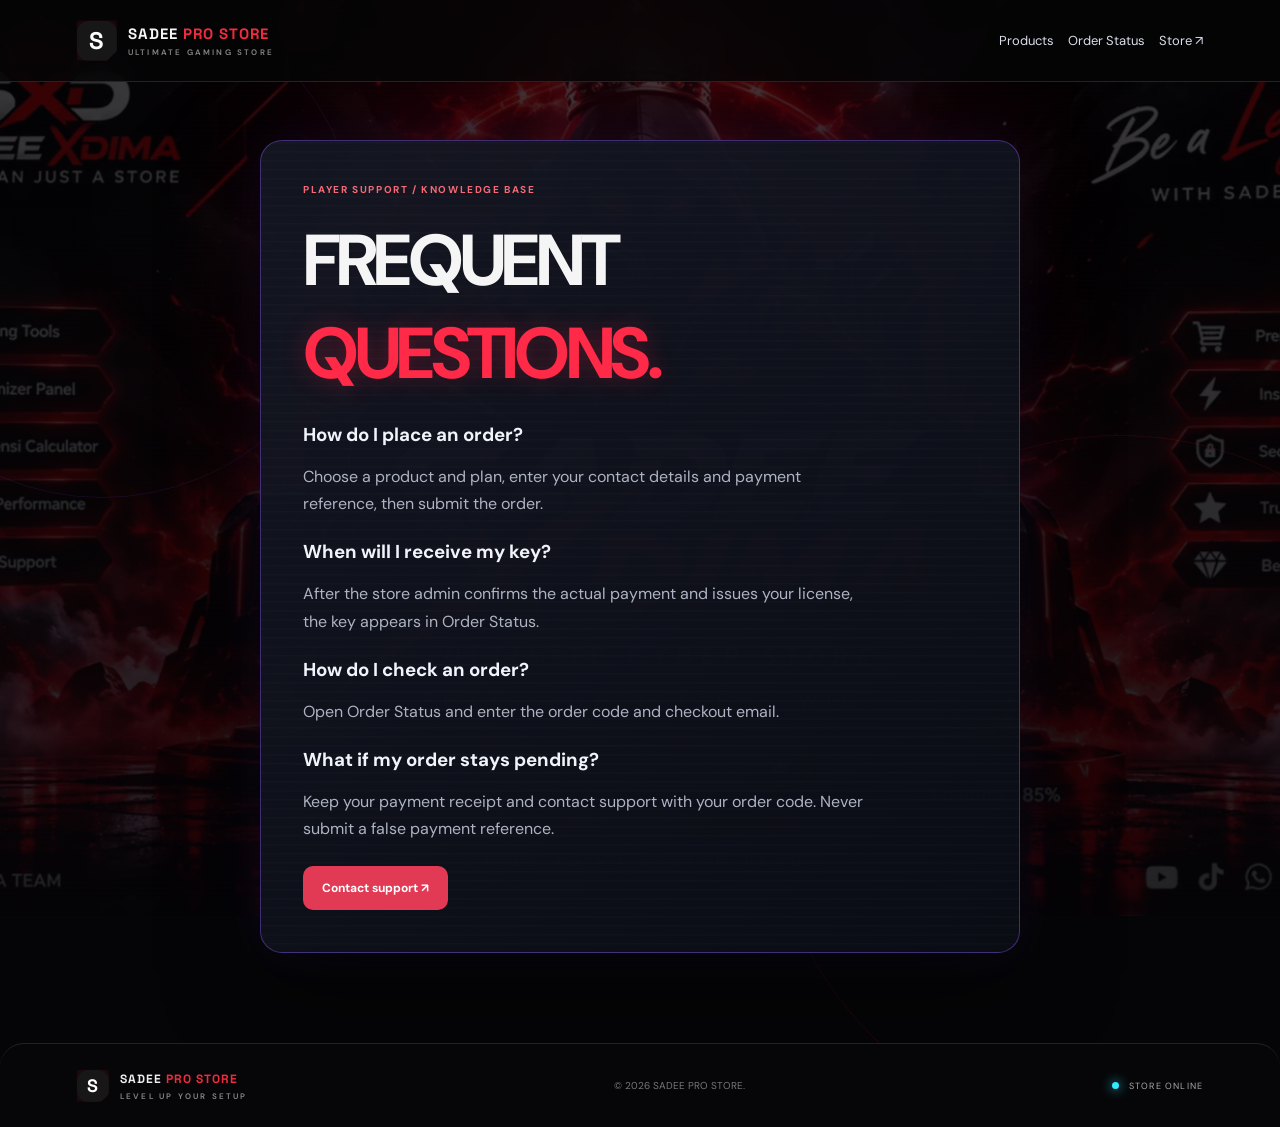
<file: faq.html>
<!doctype html><html lang="en"><head><meta charset="utf-8"><meta name="viewport" content="width=device-width,initial-scale=1"><meta name="theme-color" content="#08090d"><title>FAQ | SADEE PRO STORE</title><meta name="description" content="Quick answers about ordering, payment checks, license delivery and support."><link rel="stylesheet" href="styles.css"></head><body class="status-page"><header class="topbar"><a class="brand" href="./"><span class="brand-mark">S</span><span>SADEE <b>PRO STORE</b><small>ULTIMATE GAMING STORE</small></span></a><nav><a href="./#products">Products</a><a href="order-status.html">Order Status</a><a href="./">Store ↗</a></nav></header><main class="status-main"><div class="status-ambient" aria-hidden="true"><i></i><i></i><i></i></div><section class="status-console"><p class="eyebrow">PLAYER SUPPORT / KNOWLEDGE BASE</p><h1>FREQUENT <span>QUESTIONS.</span></h1><h3>How do I place an order?</h3><p class="status-intro">Choose a product and plan, enter your contact details and payment reference, then submit the order.</p><h3>When will I receive my key?</h3><p class="status-intro">After the store admin confirms the actual payment and issues your license, the key appears in Order Status.</p><h3>How do I check an order?</h3><p class="status-intro">Open Order Status and enter the order code and checkout email.</p><h3>What if my order stays pending?</h3><p class="status-intro">Keep your payment receipt and contact support with your order code. Never submit a false payment reference.</p><a class="btn btn-red" href="support.html">Contact support ↗</a></section></main><footer><a class="brand footer-brand" href="./"><span class="brand-mark">S</span><span>SADEE <b>PRO STORE</b><small>LEVEL UP YOUR SETUP</small></span></a><p>© <span id="year"></span> SADEE PRO STORE.</p><span class="footer-status"><i></i> STORE ONLINE</span></footer><script>document.getElementById('year').textContent=new Date().getFullYear()</script><script defer src="./sadee-video-player.js"></script>
</body></html>
</file>
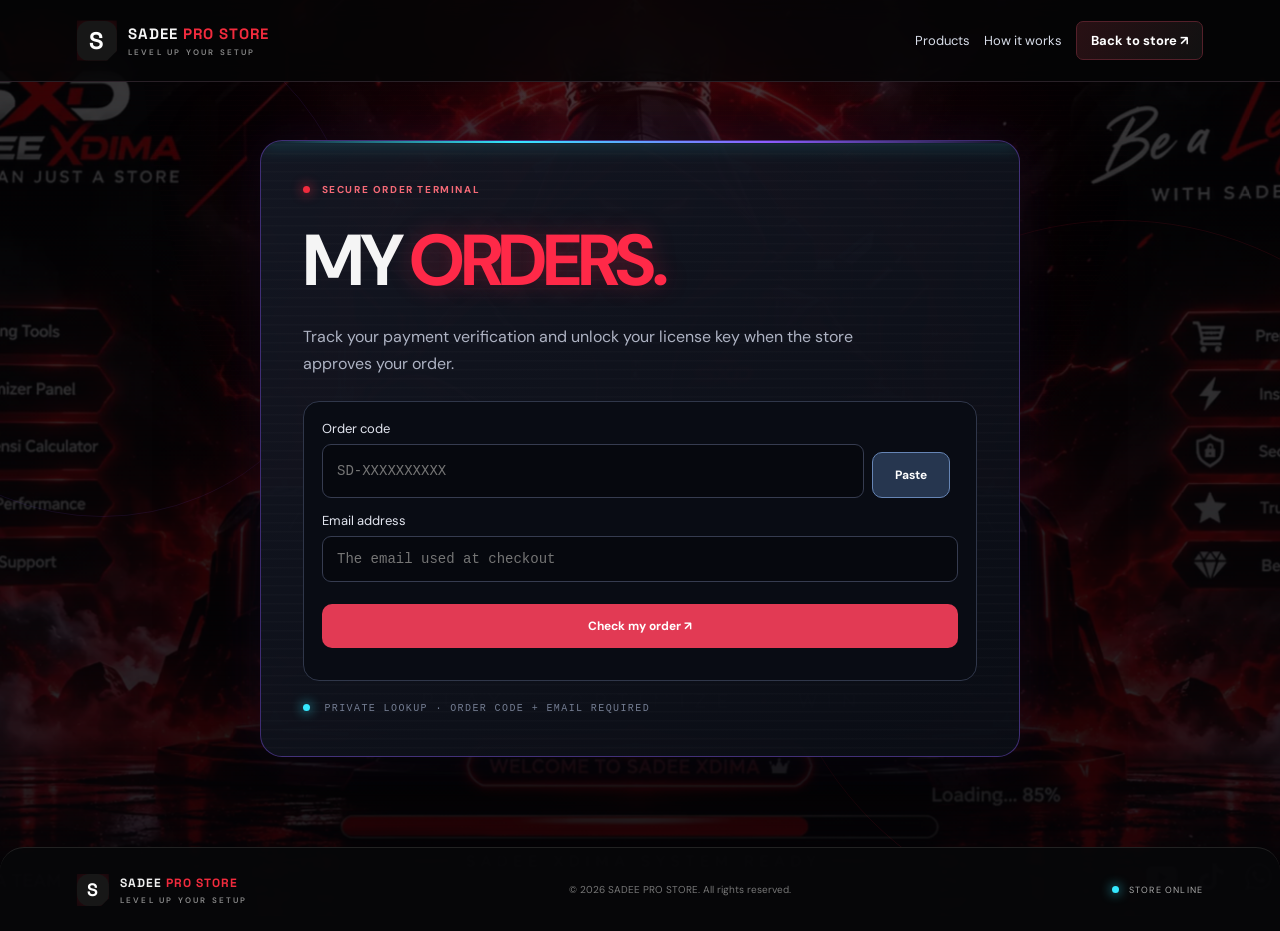
<file: order-status.html>
<!doctype html>
<html lang="en"><head><meta charset="utf-8"><meta name="viewport" content="width=device-width,initial-scale=1"><meta name="theme-color" content="#08090d"><title>My Orders | SADEE PRO STORE</title><link rel="stylesheet" href="styles.css"><script defer src="config.js"></script></head>
<body class="status-page"><header class="topbar"><a class="brand" href="./"><span class="brand-mark">S</span><span>SADEE <b>PRO STORE</b><small>LEVEL UP YOUR SETUP</small></span></a><nav><a href="./#products">Products</a><a href="./#how">How it works</a><a class="nav-shop" href="./">Back to store ↗</a></nav></header>
<main class="status-main"><div class="status-ambient" aria-hidden="true"><i></i><i></i><i></i></div><section class="status-console"><p class="eyebrow"><span class="live-dot"></span> SECURE ORDER TERMINAL</p><div class="status-scanline"></div><h1>MY <span>ORDERS.</span></h1><p class="status-intro">Track your payment verification and unlock your license key when the store approves your order.</p><form id="lookup-form" class="order-lookup-form status-lookup-form"><label>Order code<div class="paste-field"><input name="order_code" id="order-code-input" required maxlength="30" placeholder="SD-XXXXXXXXXX" autocomplete="off"><button type="button" class="btn btn-outline paste-btn" id="paste-order-code">Paste</button></div></label><label>Email address<input name="email" type="email" required maxlength="254" placeholder="The email used at checkout" autocomplete="email"></label><button class="btn btn-red full" type="submit" id="lookup-submit">Check my order ↗</button><p class="form-message" id="lookup-message" role="status"></p></form><div id="lookup-result" class="lookup-result" aria-live="polite"></div><div class="status-footnote"><span class="terminal-dot"></span> PRIVATE LOOKUP · ORDER CODE + EMAIL REQUIRED</div></section></main>
<footer><a class="brand footer-brand" href="./"><span class="brand-mark">S</span><span>SADEE <b>PRO STORE</b><small>LEVEL UP YOUR SETUP</small></span></a><p>© <span id="year"></span> SADEE PRO STORE. All rights reserved.</p><span class="footer-status"><i></i> STORE ONLINE</span></footer><script defer src="order-status.js"></script><script defer src="./sadee-video-player.js"></script>
</body></html>
</file>
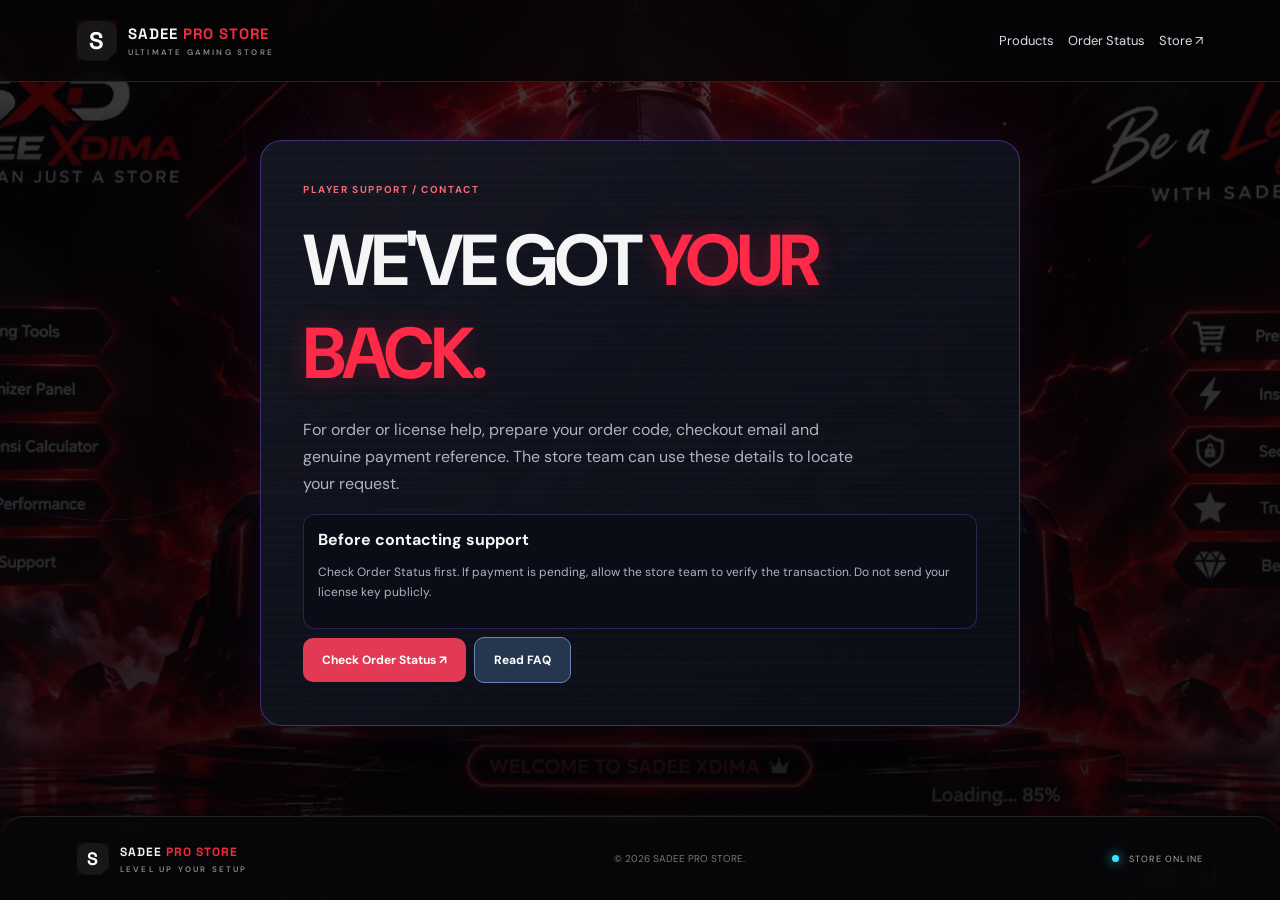
<file: support.html>
<!doctype html><html lang="en"><head><meta charset="utf-8"><meta name="viewport" content="width=device-width,initial-scale=1"><meta name="theme-color" content="#08090d"><title>Support | SADEE PRO STORE</title><meta name="description" content="Need help with an order? Keep your order code and payment receipt ready."><link rel="stylesheet" href="styles.css"></head><body class="status-page"><header class="topbar"><a class="brand" href="./"><span class="brand-mark">S</span><span>SADEE <b>PRO STORE</b><small>ULTIMATE GAMING STORE</small></span></a><nav><a href="./#products">Products</a><a href="order-status.html">Order Status</a><a href="./">Store ↗</a></nav></header><main class="status-main"><div class="status-ambient" aria-hidden="true"><i></i><i></i><i></i></div><section class="status-console"><p class="eyebrow">PLAYER SUPPORT / CONTACT</p><h1>WE'VE GOT <span>YOUR BACK.</span></h1><p class="status-intro">For order or license help, prepare your order code, checkout email and genuine payment reference. The store team can use these details to locate your request.</p><div class="pending-console"><b>Before contacting support</b><p>Check Order Status first. If payment is pending, allow the store team to verify the transaction. Do not send your license key publicly.</p></div><a class="btn btn-red" href="order-status.html">Check Order Status ↗</a><a class="btn btn-outline" href="faq.html">Read FAQ</a></section></main><footer><a class="brand footer-brand" href="./"><span class="brand-mark">S</span><span>SADEE <b>PRO STORE</b><small>LEVEL UP YOUR SETUP</small></span></a><p>© <span id="year"></span> SADEE PRO STORE.</p><span class="footer-status"><i></i> STORE ONLINE</span></footer><script>document.getElementById('year').textContent=new Date().getFullYear()</script><script defer src="./sadee-video-player.js"></script>
</body></html>
</file>
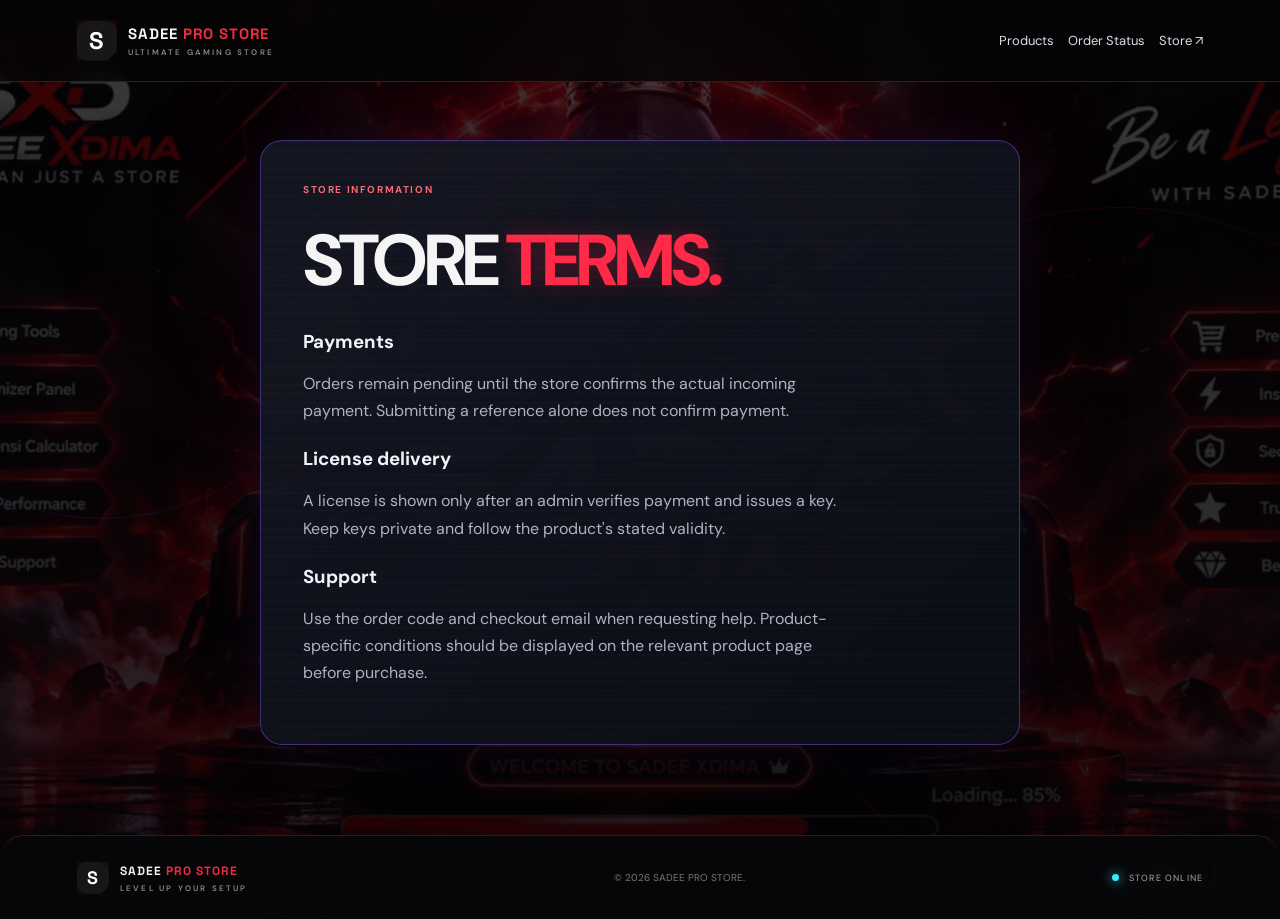
<file: terms.html>
<!doctype html><html lang="en"><head><meta charset="utf-8"><meta name="viewport" content="width=device-width,initial-scale=1"><meta name="theme-color" content="#08090d"><title>Store Terms | SADEE PRO STORE</title><meta name="description" content="Ordering, payment verification, license delivery and safe use information."><link rel="stylesheet" href="styles.css"></head><body class="status-page"><header class="topbar"><a class="brand" href="./"><span class="brand-mark">S</span><span>SADEE <b>PRO STORE</b><small>ULTIMATE GAMING STORE</small></span></a><nav><a href="./#products">Products</a><a href="order-status.html">Order Status</a><a href="./">Store ↗</a></nav></header><main class="status-main"><div class="status-ambient" aria-hidden="true"><i></i><i></i><i></i></div><section class="status-console"><p class="eyebrow">STORE INFORMATION</p><h1>STORE <span>TERMS.</span></h1><h3>Payments</h3><p class="status-intro">Orders remain pending until the store confirms the actual incoming payment. Submitting a reference alone does not confirm payment.</p><h3>License delivery</h3><p class="status-intro">A license is shown only after an admin verifies payment and issues a key. Keep keys private and follow the product's stated validity.</p><h3>Support</h3><p class="status-intro">Use the order code and checkout email when requesting help. Product-specific conditions should be displayed on the relevant product page before purchase.</p></section></main><footer><a class="brand footer-brand" href="./"><span class="brand-mark">S</span><span>SADEE <b>PRO STORE</b><small>LEVEL UP YOUR SETUP</small></span></a><p>© <span id="year"></span> SADEE PRO STORE.</p><span class="footer-status"><i></i> STORE ONLINE</span></footer><script>document.getElementById('year').textContent=new Date().getFullYear()</script><script defer src="./sadee-video-player.js"></script>
</body></html>
</file>
<file: styles.css>
@import url('https://fonts.googleapis.com/css2?family=DM+Sans:wght@400;500;600;700&family=Space+Grotesk:wght@400;500;600;700&display=swap');
:root{--bg:#090909;--panel:#111;--panel2:#171717;--red:#f12a3c;--red2:#b90f25;--text:#f5f5f5;--muted:#9b9b9b;--line:#292929;--green:#71e4a1}*{box-sizing:border-box}html{scroll-behavior:smooth}body{margin:0;background:var(--bg);color:var(--text);font-family:'DM Sans',sans-serif}a{color:inherit;text-decoration:none}button,input,textarea{font:inherit}.topbar{height:82px;padding:0 clamp(20px,6vw,90px);display:flex;align-items:center;justify-content:space-between;border-bottom:1px solid #222;background:#090909;position:sticky;top:0;z-index:10}.brand{display:flex;align-items:center;gap:11px;font:700 15px 'Space Grotesk',sans-serif;letter-spacing:1px}.brand b{color:var(--red)}.brand small{display:block;font:600 8px 'DM Sans',sans-serif;letter-spacing:2.2px;color:#888;margin-top:4px}.brand-mark{display:grid;place-items:center;width:40px;height:40px;background:var(--red);color:#fff;font:700 24px 'Space Grotesk';clip-path:polygon(0 0,100% 0,100% 76%,76% 100%,0 100%)}nav{display:flex;align-items:center;gap:30px;color:#c4c4c4;font-size:13px}nav a:hover,.text-link:hover{color:#fff}.admin-link{border:1px solid #343434;padding:10px 14px;border-radius:7px}.hero{min-height:560px;padding:78px clamp(20px,8vw,125px) 54px;display:grid;grid-template-columns:1.05fr .95fr;align-items:center;gap:38px;overflow:hidden;background:radial-gradient(ellipse at 80% 35%,#301014 0,transparent 43%),linear-gradient(120deg,#090909,#0d0b0c)}.eyebrow{font-size:10px;letter-spacing:2.2px;font-weight:700;color:#f56a77;margin:0 0 18px}.live-dot,.footer-status i{display:inline-block;width:7px;height:7px;background:var(--red);border-radius:50%;margin-right:8px;box-shadow:0 0 12px #f12a3c}.hero h1{font:700 clamp(48px,6.5vw,86px)/.98 'Space Grotesk',sans-serif;letter-spacing:-4px;margin:0;max-width:600px}.hero h1 span,.section h2 span,.how-section h2 span{color:var(--red)}.hero-sub{max-width:430px;color:#aaa;font-size:14px;line-height:1.9;margin:24px 0 27px}.hero-actions{display:flex;align-items:center;gap:25px}.btn{border:0;display:inline-flex;align-items:center;justify-content:center;gap:16px;padding:14px 19px;border-radius:6px;font-weight:700;font-size:12px;cursor:pointer;transition:.2s}.btn-red{background:var(--red);color:white;box-shadow:0 7px 24px #f12a3c22}.btn-red:hover{background:#ff4051;transform:translateY(-1px)}.text-link{font-size:12px;color:#c5c5c5}.hero-stats{display:flex;gap:32px;margin-top:48px}.hero-stats div{display:flex;flex-direction:column;gap:5px}.hero-stats strong{font:700 20px 'Space Grotesk';color:#eee}.hero-stats small{font-size:10px;color:#888}.hero-art{min-height:365px;position:relative;border:1px solid #3b2427;border-radius:12px;overflow:hidden;background:linear-gradient(145deg,#1b1113,#080808 60%);display:grid;place-items:center}.hero-art:before{content:"";position:absolute;inset:0;background-image:linear-gradient(#ffffff08 1px,transparent 1px),linear-gradient(90deg,#ffffff08 1px,transparent 1px);background-size:28px 28px;mask-image:linear-gradient(135deg,#000,transparent 80%)}.orbit{position:absolute;border:1px solid #9f2635;border-radius:50%;transform:rotate(-30deg)}.orbit-one{width:280px;height:190px}.orbit-two{width:360px;height:260px;border-color:#4b292d}.hero-chip{z-index:1;width:125px;height:125px;display:grid;place-content:center;text-align:center;background:linear-gradient(145deg,#f32c40,#8c0e20);clip-path:polygon(15% 0,100% 0,100% 80%,80% 100%,0 100%,0 15%);font:700 35px 'Space Grotesk';box-shadow:0 0 70px #f12a3c55}.hero-chip b{font-size:20px}.hero-cross{position:absolute;top:45px;right:58px;color:#ff4254;font-size:28px}.hero-caption{position:absolute;bottom:25px;left:25px;display:flex;flex-direction:column;gap:7px}.hero-caption span{font-size:9px;letter-spacing:2px;color:#f36b77}.hero-caption b{font:600 12px 'Space Grotesk';letter-spacing:1px}.hero-bars{position:absolute;right:26px;bottom:27px;display:flex;align-items:end;gap:4px;height:30px}.hero-bars i{width:3px;background:#e92c3e;height:40%}.hero-bars i:nth-child(3n){height:90%}.hero-bars i:nth-child(2n){height:60%}.section{padding:85px clamp(20px,8vw,125px)}.section-head{display:flex;align-items:end;justify-content:space-between;gap:20px}.section h2,.how-section h2,.support-banner h2{font:700 clamp(30px,4vw,44px)/1.1 'Space Grotesk';letter-spacing:-1.5px;margin:0}.search-wrap{display:flex;gap:10px;align-items:center;background:#111;border:1px solid #292929;padding:0 13px;border-radius:7px;width:min(280px,100%);height:43px;color:#999}.search-wrap input{background:none;border:0;outline:0;color:white;width:100%;font-size:12px}.filters{display:flex;gap:8px;flex-wrap:wrap;margin:28px 0}.filter{background:#111;color:#aaa;border:1px solid #292929;padding:9px 15px;border-radius:5px;font-size:11px;cursor:pointer}.filter.active,.filter:hover{background:#321015;color:#fff;border-color:#8c202d}.product-grid{display:grid;grid-template-columns:repeat(4,minmax(0,1fr));gap:16px}.product-card{border:1px solid #252525;border-radius:9px;overflow:hidden;background:#101010;transition:.2s}.product-card:hover{border-color:#7d2731;transform:translateY(-3px)}.product-image{height:185px;background:radial-gradient(circle at 50% 40%,#392025,#141011 60%);display:grid;place-items:center;position:relative;overflow:hidden}.product-image img{width:100%;height:100%;object-fit:cover}.product-placeholder{font:700 48px 'Space Grotesk';color:#f13a4c;text-shadow:0 0 28px #f12a3c55}.product-tag{position:absolute;top:12px;left:12px;background:#241014;border:1px solid #63212b;color:#ff818b;border-radius:4px;padding:5px 8px;font-size:9px;text-transform:uppercase;letter-spacing:1px}.product-info{padding:16px}.product-category{font-size:9px;color:#f36a78;text-transform:uppercase;letter-spacing:1.5px}.product-info h3{font:600 16px 'Space Grotesk';margin:9px 0;color:#f5f5f5}.product-description{font-size:11px;line-height:1.6;color:#999;min-height:35px}.product-bottom{display:flex;align-items:center;justify-content:space-between;gap:8px;margin-top:17px}.price{font:700 17px 'Space Grotesk'}.order-btn{background:#242424;border:1px solid #373737;color:white;padding:9px 10px;border-radius:5px;font-size:10px;font-weight:700;cursor:pointer}.order-btn:hover{background:var(--red);border-color:var(--red)}.empty-state{grid-column:1/-1;text-align:center;padding:55px 20px;border:1px dashed #333;border-radius:8px;color:#999;font-size:13px}.fine-print{color:#777;font-size:10px;line-height:1.7}.how-section{padding:68px clamp(20px,8vw,125px);background:#101010;border-top:1px solid #202020;border-bottom:1px solid #202020;display:grid;grid-template-columns:.8fr 1.2fr;gap:50px}.steps{display:grid;grid-template-columns:repeat(3,1fr);gap:20px}.steps article{border-left:1px solid #54202a;padding-left:16px}.steps article>b{font:700 22px 'Space Grotesk';color:var(--red)}.steps h3{font:600 14px 'Space Grotesk';margin:17px 0 8px}.steps p,.support-banner p{font-size:11px;color:#999;line-height:1.8}.support-banner{margin:70px clamp(20px,8vw,125px);padding:30px 34px;border:1px solid #422027;border-radius:10px;background:linear-gradient(100deg,#1a0d10,#101010);display:flex;align-items:center;justify-content:space-between;gap:20px}.support-banner .eyebrow{margin-bottom:10px}.support-banner h2{font-size:27px}.support-banner p{margin-bottom:0}.btn-outline{border:1px solid #62303a;color:white;white-space:nowrap}.btn-outline:hover{background:#251014}footer{border-top:1px solid #222;padding:25px clamp(20px,6vw,90px);display:flex;align-items:center;justify-content:space-between;gap:20px}footer p{font-size:10px;color:#777}.footer-brand{font-size:12px}.footer-brand .brand-mark{width:32px;height:32px;font-size:18px}.footer-status{font-size:9px;letter-spacing:1.2px;color:#aaa}.footer-status i{width:6px;height:6px;background:var(--green);box-shadow:0 0 8px #71e4a1}.modal-backdrop{position:fixed;inset:0;z-index:30;background:#000c;display:grid;place-items:center;padding:15px;overflow:auto}.modal-backdrop[hidden]{display:none}.order-modal{width:min(470px,100%);background:#111;border:1px solid #3b282b;border-radius:12px;padding:28px;position:relative;margin:auto}.modal-close{position:absolute;right:17px;top:13px;background:none;color:#aaa;border:0;font-size:28px;cursor:pointer}.order-modal h2{font:700 30px 'Space Grotesk';margin:0 0 18px}.selected-product{background:#1a1a1a;border:1px solid #2d2d2d;border-radius:7px;padding:12px;margin-bottom:18px;display:flex;justify-content:space-between;gap:12px;font-size:12px}.selected-product span{color:#f45a68}.order-modal form{display:grid;gap:12px}.order-modal label{display:grid;gap:7px;font-size:11px;color:#ccc}.order-modal label small{display:inline;color:#777}.order-modal input,.order-modal textarea{width:100%;border:1px solid #333;background:#090909;color:white;border-radius:6px;padding:11px;outline:none;font-size:12px}.order-modal input:focus,.order-modal textarea:focus{border-color:#a82b39}.full{width:100%}.form-message{font-size:11px;color:#ff7a86;margin:0}.form-message.success{color:#71e4a1}
@media(max-width:950px){.hero{padding-top:55px;grid-template-columns:1fr 0.8fr}.hero h1{font-size:62px}.product-grid{grid-template-columns:repeat(2,minmax(0,1fr))}.how-section{grid-template-columns:1fr;gap:30px}.hero-art{min-height:320px}}@media(max-width:620px){.topbar{height:68px;padding:0 17px}nav{gap:12px;font-size:11px}nav>a:first-child,nav>a:nth-child(2){display:none}.admin-link{padding:8px 10px}.brand{font-size:12px}.brand-mark{width:34px;height:34px;font-size:20px}.hero{padding:50px 20px 35px;grid-template-columns:1fr;gap:35px}.hero h1{font-size:clamp(52px,14vw,76px);letter-spacing:-3px}.hero-sub{font-size:13px}.hero-stats{margin-top:35px;gap:25px}.hero-art{min-height:275px}.section{padding:60px 18px}.section-head{align-items:start;flex-direction:column}.section h2{font-size:35px}.search-wrap{width:100%}.product-grid{gap:10px}.product-image{height:145px}.product-info{padding:12px}.product-info h3{font-size:14px}.product-description{font-size:10px}.price{font-size:14px}.order-btn{font-size:9px;padding:8px 7px}.how-section{padding:50px 20px}.steps{grid-template-columns:1fr;gap:25px}.steps article{padding-bottom:10px}.support-banner{margin:45px 18px;padding:24px;align-items:start;flex-direction:column}.support-banner h2{font-size:24px}footer{padding:22px 18px;flex-wrap:wrap}footer p{order:3;width:100%;margin:0}.footer-status{font-size:8px}.order-modal{padding:23px 18px}}
/* Product details, video hero, and mobile-friendly product actions */
.hero-video{position:absolute;inset:0;width:100%;height:100%;object-fit:cover;border-radius:inherit;z-index:0}.hero-art>*:not(.hero-video){position:relative;z-index:1}.product-open{display:block;width:100%;height:100%;padding:0;border:0;text-align:left;background:transparent;color:inherit;cursor:pointer;font:inherit}.product-open:focus-visible{outline:2px solid var(--red,#e52323);outline-offset:4px;border-radius:14px}.featured-card{outline:1px solid rgba(229,35,35,.42)}.featured-tag{position:absolute;top:42px;left:14px;background:#e52323;color:#fff;font-size:10px;font-weight:800;letter-spacing:.12em;padding:6px 8px;border-radius:4px}.detail-image{height:180px;border-radius:12px;overflow:hidden;background:#151515;margin:0 0 20px}.detail-image img{width:100%;height:100%;object-fit:cover}.detail-placeholder{height:100%;display:grid;place-items:center;color:#e52323;font-weight:900;letter-spacing:.18em}.detail-description{color:#c5c5c5;line-height:1.65}.detail-meta{display:flex;flex-wrap:wrap;gap:8px;margin:14px 0}.detail-meta span{border:1px solid #303030;background:#151515;color:#ddd;border-radius:6px;padding:7px 9px;font-size:12px}.detail-features h3{font-size:14px;margin:18px 0 8px}.detail-features ul{padding-left:20px;color:#d1d1d1;line-height:1.8}.product-modal{max-height:92vh;overflow:auto}.product-modal select{width:100%;margin-top:8px;background:#111;color:#fff;border:1px solid #333;border-radius:8px;padding:12px}.admin-settings{margin-top:24px}.admin-settings form{display:grid;gap:12px}.admin-settings input{width:100%}
@media(max-width:600px){.detail-image{height:145px}.product-modal{padding:22px 16px}.hero-video{object-position:center}}

/* Premium storefront polish */
.nav-shop{padding:10px 14px;border:1px solid #64222c;border-radius:6px;background:linear-gradient(135deg,#e52323,#8f111b);color:#fff!important;font-weight:700}
.hero-art{isolation:isolate;min-height:430px;box-shadow:0 22px 70px #0008}
.hero-photo{position:absolute;inset:0;width:100%;height:100%;object-fit:cover;opacity:.82;z-index:-2;filter:saturate(.82)}
.hero-photo-shade{position:absolute;inset:0;background:linear-gradient(115deg,#090909ee 0%,#09090970 55%,#a20d1c55 100%),linear-gradient(0deg,#080808 0%,transparent 65%);z-index:-1}
.hero-art:before{z-index:0;opacity:.6}.hero-chip{box-shadow:0 0 70px #f12a3c88,0 14px 35px #0008}.hero-caption,.hero-bars,.hero-cross,.orbit{z-index:2!important}
.collection-intro{max-width:540px;color:#929292;font-size:13px;line-height:1.8;margin:13px 0 0}
.product-card{box-shadow:0 12px 30px #0002}.product-image{background:linear-gradient(135deg,#211014,#111)}.product-image:after{content:"";position:absolute;inset:0;background:linear-gradient(0deg,#08080855,transparent 65%);pointer-events:none}
.support-banner{background:radial-gradient(ellipse at 90% 0%,#4b111b55,transparent 50%),linear-gradient(100deg,#1a0d10,#101010)}
@media(max-width:620px){.nav-shop{padding:8px 9px;font-size:10px}.hero-art{min-height:300px}.collection-intro{font-size:12px}}

/* Premium motion polish */
.hero-copy{animation:fadeUp .75s cubic-bezier(.2,.8,.2,1) both}.hero-art{animation:fadeUp .9s .12s cubic-bezier(.2,.8,.2,1) both;box-shadow:0 25px 70px #f12a3c12}.hero-chip{animation:chipFloat 5s ease-in-out infinite;filter:drop-shadow(0 12px 28px #f12a3c45)}.orbit-one{animation:orbitSpin 18s linear infinite}.orbit-two{animation:orbitSpin 25s linear infinite reverse}.hero-bars i{animation:barPulse 1.2s ease-in-out infinite alternate}.hero-bars i:nth-child(2n){animation-delay:.25s}.hero-bars i:nth-child(3n){animation-delay:.45s}.hero-cross{animation:twinkle 3s ease-in-out infinite}.product-card{animation:fadeUp .6s ease both;position:relative}.product-card:before{content:"";position:absolute;inset:0;pointer-events:none;z-index:2;background:linear-gradient(115deg,transparent 25%,#ffffff0b 45%,transparent 65%);transform:translateX(-130%);transition:transform .65s}.product-card:hover:before{transform:translateX(130%)}.product-image img{transition:transform .55s cubic-bezier(.2,.8,.2,1),filter .4s}.product-card:hover .product-image img{transform:scale(1.07);filter:saturate(1.15)}.btn,.order-btn,.filter{transition:transform .22s ease,background .22s ease,border-color .22s ease,box-shadow .22s ease}.btn-red:hover{box-shadow:0 12px 35px #f12a3c44;transform:translateY(-3px)}.nav-shop{border:1px solid #54202a;padding:10px 14px;border-radius:7px;background:linear-gradient(120deg,#291014,#111)}.nav-shop:hover{border-color:#f12a3c;box-shadow:0 0 24px #f12a3c20}.hero-photo{transition:transform 9s ease;animation:photoDrift 18s ease-in-out infinite alternate}.hero-art:hover .hero-photo{transform:scale(1.04)}.collection-intro{max-width:520px;color:#999;font-size:12px;line-height:1.8;margin:14px 0 0}.support-banner{animation:fadeUp .7s ease both}@keyframes fadeUp{from{opacity:0;transform:translateY(20px)}to{opacity:1;transform:translateY(0)}}@keyframes chipFloat{0%,100%{transform:translateY(0) rotate(0)}50%{transform:translateY(-10px) rotate(2deg)}}@keyframes orbitSpin{from{rotate:0deg}to{rotate:360deg}}@keyframes barPulse{from{opacity:.35;transform:scaleY(.6)}to{opacity:1;transform:scaleY(1)}}@keyframes twinkle{0%,100%{opacity:.55;transform:scale(.85) rotate(0)}50%{opacity:1;transform:scale(1.15) rotate(20deg)}}@keyframes photoDrift{from{transform:scale(1.02)}to{transform:scale(1.12)}}@media(prefers-reduced-motion:reduce){*,*::before,*::after{animation-duration:.01ms!important;animation-iteration-count:1!important;scroll-behavior:auto!important;transition-duration:.01ms!important}}@media(max-width:600px){.nav-shop{padding:8px 9px}.hero{gap:25px}.hero-art{min-height:280px}.collection-intro{max-width:100%}}
.payment-instructions{margin:14px 0;padding:16px;border:1px solid rgba(239,44,56,.55);border-radius:14px;background:linear-gradient(135deg,rgba(239,44,56,.12),rgba(12,12,12,.9));display:grid;gap:8px}.payment-instructions b{color:#ff626b;letter-spacing:.12em;font-size:.8rem}.payment-instructions p{margin:0;color:#c7c7c7;font-size:.88rem;line-height:1.5}.payment-instructions strong{font-size:1.05rem;overflow-wrap:anywhere}

/* SADEE PRO STORE — GAMING UPGRADE */
:root{--red:#f12b3d;--red2:#b80f25;--bg:#08090d;--panel:#11131a;--line:#282b36;--muted:#9a9eac}body{background:radial-gradient(ellipse at 75% -10%,rgba(241,43,61,.13),transparent 38%),var(--bg);background-attachment:fixed}.topbar{border-bottom:1px solid rgba(241,43,61,.22);backdrop-filter:blur(18px);background:rgba(8,9,13,.88)}.brand-mark{box-shadow:0 0 25px #f12b3d55}.hero{position:relative}.hero h1{letter-spacing:-.055em;text-shadow:0 0 34px #f12b3d18}.hero h1 span,.section-head h2 span,.how-section h2 span,.admin-heading h1 span{color:var(--red);text-shadow:0 0 28px #f12b3d35}.hero-art{border:1px solid #f12b3d50;box-shadow:0 25px 80px #0008,0 0 45px #f12b3d0d}.hero-art:after{content:"";position:absolute;inset:0;pointer-events:none;border:1px solid #ffffff0a;border-radius:inherit}.btn-red,.order-btn{background:linear-gradient(135deg,#ff3649,#b80f25);box-shadow:0 8px 24px #f12b3d22;transition:transform .2s,box-shadow .2s}.btn-red:hover,.order-btn:hover{transform:translateY(-2px);box-shadow:0 12px 30px #f12b3d45}.product-card{background:linear-gradient(155deg,#151720,#0e0f14);border:1px solid #2a2d38;transition:transform .24s,border-color .24s,box-shadow .24s}.product-card:hover{transform:translateY(-5px);border-color:#f12b3d99;box-shadow:0 18px 38px #0008,0 0 26px #f12b3d12}.product-image{background:linear-gradient(135deg,#191b25,#0a0b10)}.product-tag,.featured-tag{backdrop-filter:blur(10px)}.filters .filter.active,.filter.active{box-shadow:0 0 18px #f12b3d26}.section,.how-section,.support-banner{position:relative}.eyebrow{letter-spacing:.16em}.admin-body{background:radial-gradient(ellipse at 15% 0%,#f12b3d12,transparent 32%),#08090d}.admin-main{max-width:1180px}.admin-section-head,.admin-heading{border-bottom:1px solid #2a2d38;padding-bottom:18px}.admin-form,.admin-settings{background:linear-gradient(145deg,#151720,#0d0e13);border-color:#2c2f3a;box-shadow:0 18px 50px #0003}.admin-item{background:#12141b;border:1px solid #292c36;border-radius:14px;padding:16px;margin:10px 0}.admin-item:hover{border-color:#f12b3d66}.admin-tabs{display:flex;gap:8px;flex-wrap:wrap;margin:20px 0}.admin-kpis{display:grid;grid-template-columns:repeat(4,minmax(0,1fr));gap:12px;margin:18px 0}.admin-kpi{background:linear-gradient(145deg,#171923,#0f1016);border:1px solid #2b2e39;border-radius:16px;padding:18px;min-width:0}.admin-kpi span{display:block;color:#a2a6b5;font-size:12px;text-transform:uppercase;letter-spacing:.1em}.admin-kpi strong{display:block;font-size:clamp(20px,3vw,30px);margin-top:9px;color:#fff;overflow-wrap:anywhere}.admin-kpi small{color:#f12b3d}.stock-pill{display:inline-flex;border-radius:99px;padding:4px 9px;font-size:11px;background:#252733;color:#e7e8ee}.stock-pill.low{background:#4a1720;color:#ff9ca6}@media(max-width:700px){.admin-kpis{grid-template-columns:repeat(2,minmax(0,1fr))}.hero h1{font-size:clamp(42px,12vw,68px)}.product-card:hover{transform:none}}@media(prefers-reduced-motion:reduce){*,*:before,*:after{animation-duration:.01ms!important;transition-duration:.01ms!important;scroll-behavior:auto!important}}

.language-toggle{border:1px solid #363946;background:#151720;color:#fff;border-radius:9px;padding:9px 12px;cursor:pointer}.product-heart{position:absolute;z-index:2;right:12px;top:12px;width:38px;height:38px;border-radius:50%;border:1px solid #ffffff35;background:#090a0dbd;color:#fff;font-size:20px;cursor:pointer}.product-image{position:relative}.product-heart.saved{color:#ff3b50;border-color:#ff3b50}.order-lookup-form{display:grid;grid-template-columns:1fr 1fr auto;gap:12px;align-items:end;background:#11131a;border:1px solid #2a2d38;border-radius:16px;padding:18px}.order-lookup-form label{display:grid;gap:7px;color:#d5d7df;font-size:13px}.order-lookup-form input{background:#090a0f;border:1px solid #343744;border-radius:9px;padding:12px;color:#fff;min-width:0}.lookup-result{margin-top:14px}.lookup-card{border:1px solid #343744;background:#11131a;border-radius:14px;padding:16px;line-height:1.8}.lookup-card strong{color:#fff}.lookup-card .license{font-family:monospace;letter-spacing:.04em;background:#08090d;padding:10px;border-radius:8px;overflow-wrap:anywhere}@media(max-width:700px){.order-lookup-form{grid-template-columns:1fr}.topbar nav{gap:8px;flex-wrap:wrap}}
.announcement-list{display:grid;grid-template-columns:repeat(auto-fit,minmax(240px,1fr));gap:12px}.announcement-card{background:linear-gradient(145deg,#151720,#0d0e13);border:1px solid #30333e;border-left:3px solid #f12b3d;border-radius:12px;padding:16px}.announcement-card small{color:#f12b3d;text-transform:uppercase;letter-spacing:.1em}.announcement-card h3{margin:8px 0}.announcement-card p{color:#b3b6c2;line-height:1.6;margin:0}
.detail-reviews{margin-top:20px;border-top:1px solid #2b2e39;padding-top:18px}.review-card{padding:12px;border:1px solid #2a2d38;border-radius:10px;margin:8px 0;background:#0c0d12}.review-card span{color:#ffbd4a;margin-left:10px}.review-card p{color:#b9bdc9;margin-bottom:0}.review-form{display:grid;gap:10px;margin-top:14px}.review-form label{display:grid;gap:6px}.review-form input,.review-form select,.review-form textarea{background:#090a0f;color:#fff;border:1px solid #343744;border-radius:9px;padding:10px}

/* SADEE PRO STORE - clear order-code cards */
.order-success-card,.order-code-card{--order-hue:345;background:linear-gradient(135deg,hsl(var(--order-hue) 78% 25%),hsl(calc(var(--order-hue) + 48) 78% 17%) 55%,#11131a);border:1px solid hsl(var(--order-hue) 75% 55% / .7);border-radius:14px;padding:18px;margin:12px 0;color:#fff;box-shadow:0 12px 35px hsl(var(--order-hue) 70% 25% / .2)}
.order-success-card{background:linear-gradient(135deg,hsl(var(--order-hue) 78% 25%),hsl(calc(var(--order-hue) + 48) 78% 17%) 55%,#11131a)}
.order-success-card>span,.order-success-card>small,.order-code-card>small{display:block;font-size:10px;letter-spacing:1.5px;color:#ffe2e7;margin-bottom:8px}
.order-success-card>strong,.order-code-card>strong{display:block;font:700 clamp(22px,6vw,30px)/1.25 'Space Grotesk',monospace;letter-spacing:1px;overflow-wrap:anywhere;margin:5px 0 12px}
.order-success-card p{font-size:12px;line-height:1.8;color:#f4e9eb;margin:12px 0}
.order-code-copy{border:1px solid #ffffff85;background:#ffffff18;color:#fff;border-radius:8px;padding:10px 14px;font-weight:700;font-size:12px;cursor:pointer}
.order-code-copy:hover{background:#ffffff30}
.lookup-card .order-code-card{margin:14px 0}
.lookup-card .license{margin:8px 0 12px;border:1px solid #3c8e68;color:#a7ffd0;font-size:14px}


/* SADEE PRO STORE — CYBER ARENA / ORDER STATUS UPGRADE */
:root{--cyber-red:#ff2948;--cyber-violet:#8d5cff;--cyber-cyan:#35e8ff;--cyber-panel:#10131c;--cyber-line:#2b3040}
.nav-orders{display:inline-flex;align-items:center;gap:7px;padding:9px 13px;border:1px solid #ff29486b;border-radius:9px;background:linear-gradient(120deg,#281019,#15121d);color:#fff!important;box-shadow:0 0 22px #ff29481a}
.hero-copy .eyebrow:after{content:' / CYBER ARENA';color:#8d5cff}.hero h1{font-size:clamp(42px,6vw,78px);line-height:.99}.hero h1 span{background:linear-gradient(90deg,#ff2948,#a46bff 58%,#35e8ff);-webkit-background-clip:text;background-clip:text;color:transparent;text-shadow:none}.hero-art:before{content:'SYSTEM ONLINE  //  SADEE-OS';position:absolute;z-index:4;top:15px;left:16px;font:700 9px/1.4 monospace;letter-spacing:2px;color:#d6d8e7;background:#090b12b8;border:1px solid #8d5cff77;padding:8px 10px;border-radius:6px;box-shadow:0 0 20px #8d5cff26}.hero-art:after{content:'';position:absolute;inset:0;z-index:3;pointer-events:none;background:repeating-linear-gradient(0deg,transparent 0 5px,#ffffff06 6px 7px),linear-gradient(110deg,transparent 30%,#8d5cff13 50%,transparent 70%);mix-blend-mode:screen}.hero-chip{border:1px solid #35e8ff77;background:linear-gradient(135deg,#151827dd,#241128dd);box-shadow:0 0 30px #35e8ff24,0 0 55px #ff29481c}.hero-bars i{background:linear-gradient(180deg,#35e8ff,#8d5cff,#ff2948)}.hero-caption{border-left:2px solid #8d5cff;padding-left:12px}.hero-copy,.hero-art{position:relative}.hero-copy:before{content:'010101  /  NEXT LEVEL';display:block;color:#666d82;font:10px monospace;letter-spacing:2px;margin-bottom:16px}.btn-red{background:linear-gradient(110deg,#ff2948,#9a35ca);box-shadow:0 8px 26px #ff29482b}.btn-red:hover{box-shadow:0 0 30px #ff29486b}.product-card:hover{border-color:#8d5cff99;box-shadow:0 0 28px #8d5cff16,0 18px 38px #0008}
.status-page{min-height:100vh;background:radial-gradient(ellipse at 50% 5%,#32112a66,transparent 36%),radial-gradient(ellipse at 90% 70%,#102e3a55,transparent 35%),#070910}.status-main{min-height:68vh;display:grid;place-items:center;padding:58px 18px 90px;position:relative;overflow:hidden}.status-console{width:min(760px,100%);position:relative;z-index:2;padding:clamp(20px,5vw,42px);border:1px solid #8d5cff66;border-radius:22px;background:linear-gradient(145deg,#141723f2,#0a0d15f5);box-shadow:0 28px 90px #0009,0 0 50px #8d5cff18;overflow:hidden}.status-console:before{content:'';position:absolute;inset:0;pointer-events:none;background:repeating-linear-gradient(0deg,transparent 0 7px,#ffffff04 8px 9px)}.status-console>*{position:relative}.status-console h1{font-size:clamp(42px,9vw,72px);letter-spacing:-.06em;margin:12px 0}.status-console h1 span{color:var(--cyber-red);text-shadow:0 0 25px #ff29484a}.status-intro{color:#aeb3c3;line-height:1.7;max-width:560px}.status-lookup-form{display:grid;grid-template-columns:1fr;gap:14px;margin-top:24px;background:#090c14;border:1px solid #30374a}.status-lookup-form label{display:grid;gap:7px;color:#e2e5ef;font-size:13px}.status-lookup-form input{width:100%;min-width:0;padding:14px;border:1px solid #363c50;border-radius:9px;background:#06080e;color:#fff;font:14px monospace;outline:none}.status-lookup-form input:focus{border-color:#8d5cff;box-shadow:0 0 0 3px #8d5cff22}.paste-field{display:flex;gap:8px}.paste-field input{flex:1}.paste-btn{min-width:78px}.status-ambient{position:absolute;inset:0;pointer-events:none;opacity:.5}.status-ambient i{position:absolute;width:40vw;height:40vw;border:1px solid #8d5cff33;border-radius:50%;animation:statusOrbit 24s linear infinite}.status-ambient i:nth-child(1){top:-10%;left:-12%}.status-ambient i:nth-child(2){right:-15%;bottom:-10%;width:55vw;height:55vw;animation-direction:reverse;border-color:#ff294833}.status-ambient i:nth-child(3){top:25%;left:35%;width:20vw;height:20vw;border-color:#35e8ff22}.status-scanline{position:absolute!important;top:0;left:0;right:0;height:2px;background:linear-gradient(90deg,transparent,#35e8ff,#8d5cff,transparent);box-shadow:0 0 18px #35e8ff;animation:scanline 5s linear infinite}.status-footnote{margin-top:22px;color:#737c91;font:10px monospace;letter-spacing:1.4px}.terminal-dot,.footer-status i{display:inline-block;width:7px;height:7px;border-radius:50%;background:#35e8ff;box-shadow:0 0 12px #35e8ff;margin-right:7px}.terminal-loading{display:flex;align-items:center;gap:7px;color:#a9a4ff;font:700 10px monospace;letter-spacing:1.2px;padding:12px 0}.terminal-loading span{width:6px;height:6px;border-radius:50%;background:#35e8ff;animation:termPulse .8s infinite alternate}.terminal-loading span:nth-child(2){animation-delay:.2s}.terminal-loading span:nth-child(3){animation-delay:.4s}.status-order-card{--order-hue:330;margin-top:20px;padding:18px;border:1px solid hsl(var(--order-hue) 75% 55% / .65);border-radius:16px;background:linear-gradient(145deg,hsl(var(--order-hue) 45% 14%),#0b0e17 65%);box-shadow:0 16px 44px #0006;animation:statusReveal .5s ease both}.status-card-top{display:flex;justify-content:space-between;align-items:center;gap:10px;flex-wrap:wrap}.status-card-top small{color:#7f8799;font-size:10px}.status-chip{display:inline-flex;padding:7px 10px;border-radius:99px;font:700 10px monospace;letter-spacing:1px;border:1px solid #ffffff30}.status-chip.is-verified{color:#9dffd2;background:#123d2c;border-color:#2bd68b88}.status-chip.is-pending{color:#ffe09a;background:#45320f;border-color:#d69d3588}.status-chip.is-rejected{color:#ff9ba7;background:#481723;border-color:#ff526c88}.status-order-card h2{font-size:22px;margin:17px 0 3px}.status-plan{margin:0;color:#aab1c2;font-size:13px}.status-order-code{margin:18px 0;padding:16px;border:1px solid hsl(var(--order-hue) 80% 62% / .65);border-radius:12px;background:linear-gradient(115deg,hsl(var(--order-hue) 68% 22%),#141727 80%)}.status-order-code small{display:block;color:#e5d9ff;font:10px monospace;letter-spacing:1.5px}.status-order-code strong{display:block;font:700 clamp(22px,6vw,30px) monospace;letter-spacing:1px;margin:8px 0 13px;overflow-wrap:anywhere}.status-action-row{display:flex;gap:9px;flex-wrap:wrap;margin-top:12px}.issued-license{margin-top:20px;padding:18px;border:1px solid #2bd68b77;border-radius:14px;background:linear-gradient(145deg,#102a23,#0c1118 70%);box-shadow:0 0 35px #2bd68b12}.license-ready-mark{display:grid;place-items:center;width:34px;height:34px;border-radius:50%;background:#174c37;color:#a5ffd1;font-weight:900;box-shadow:0 0 20px #2bd68b44}.issued-license h3{font-size:22px;margin:6px 0 12px}.license-key-box{padding:15px;background:#060b0b;border:1px dashed #42c98b;border-radius:10px}.license-key-box code{font:700 15px/1.6 monospace;color:#aaffd3;overflow-wrap:anywhere;user-select:all}.license-validity{color:#aeb9b4;font:11px monospace;letter-spacing:1px}.license-validity b{color:#a5ffd1}.pending-console{margin-top:16px;padding:14px;border:1px solid #8d5cff44;border-radius:12px;background:#0a0d16}.pending-console p,.status-note{font-size:12px;line-height:1.7;color:#adb4c4}.order-success-actions{display:flex;gap:8px;flex-wrap:wrap}.order-status-link{text-decoration:none;display:inline-flex;align-items:center}.order-success-card .order-code-copy{font:700 12px inherit}.admin-issue-panel{margin-top:15px;padding:15px;border:1px solid #8d5cff66;border-radius:12px;background:linear-gradient(145deg,#1a1428,#0c1018)}.admin-issue-title{font:700 11px monospace;letter-spacing:1.5px;color:#b8a1ff}.admin-key-label{display:grid;gap:7px;margin:10px 0;color:#dce0ed;font-size:12px}.admin-license-input,.admin-license-duration{width:100%;padding:12px;border-radius:9px;border:1px solid #393e52;background:#080b12;color:#fff}.admin-license-duration{font-family:monospace}.admin-field-hint{color:#858da0;font-size:10px}.payment-ref-value{color:#ffda8c;overflow-wrap:anywhere}.key-issued-pill{background:#164b35!important;color:#a5ffd1!important}.admin-saved-key p{color:#b9c2d0;font-size:12px}.admin-saved-key p b{color:#a5ffd1}
@keyframes scanline{0%{transform:translateY(0)}100%{transform:translateY(720px)}}@keyframes statusOrbit{to{transform:rotate(360deg)}}@keyframes termPulse{to{opacity:.2;transform:scale(.65)}}@keyframes statusReveal{from{opacity:0;transform:translateY(14px)}to{opacity:1;transform:translateY(0)}}
@media(max-width:650px){.status-main{padding:30px 12px 55px}.status-console{padding:20px 15px;border-radius:16px}.status-card-top{align-items:flex-start}.hero-art:before{font-size:8px}.nav-orders{padding:8px 10px}}
@media(prefers-reduced-motion:reduce){.status-ambient i,.status-scanline,.terminal-loading span{animation:none!important}}
/* ULTIMATE GAMING EDITION - responsive support pages and controls */
.footer-links{display:flex;gap:14px;flex-wrap:wrap;justify-content:center}.footer-links a{color:#aeb4c4;text-decoration:none;font-size:12px}.footer-links a:hover{color:#fff}.status-console h3{margin:22px 0 6px;color:#f1f3fa}.status-console .btn{margin:8px 8px 0 0}.status-page .topbar nav{display:flex;gap:14px;flex-wrap:wrap}.status-page .topbar nav a{color:#d9deea;text-decoration:none;font-size:13px}.status-page .topbar nav a:hover{color:#9b8cff}@media(max-width:650px){.footer-links{width:100%;justify-content:flex-start}.status-page .topbar{align-items:flex-start;gap:12px}.status-page .topbar nav{font-size:12px;gap:10px}.status-page footer{gap:12px;flex-wrap:wrap}}

/* SADEE PRO STORE accessibility and compact hero media */
.hero-art{min-height:320px!important;max-height:380px}.hero-video{object-fit:contain!important;background:#05070b}.btn-outline,.small-btn{background:#26364f!important;color:#fff!important;border:1px solid #6685b5!important}.btn-outline:hover,.small-btn:hover{background:#38577e!important}.btn-red{background:#e23a54!important;color:#fff!important}.admin-tabs .filter{background:#25354b!important;color:#fff!important;border:1px solid #526987!important}.admin-tabs .filter.active{background:#e23a54!important;border-color:#ff7186!important}
.receipt-preview{max-width:280px;border:1px solid #526987;border-radius:10px}
@media(max-width:600px){.hero-art{min-height:230px!important;max-height:260px}.hero-video{object-fit:contain!important}.admin-tabs{overflow-x:auto}.admin-tabs button{white-space:nowrap;min-height:42px}}

/* SADEE GAMING EXPERIENCE PACK — lightweight CSS-only effects */
:root{--pointer-x:50vw;--pointer-y:30vh;--hero-x:0px;--hero-y:0px}
html{scroll-padding-top:92px}body.gaming-mode{isolation:isolate;overflow-x:hidden;background:radial-gradient(ellipse at 15% 8%,#25080e 0,transparent 35%),radial-gradient(ellipse at 90% 45%,#18080d 0,transparent 34%),#070708}
body.gaming-mode:before{content:"";position:fixed;inset:0;z-index:-2;pointer-events:none;background:linear-gradient(transparent 97%,#ff26350b 100%),linear-gradient(90deg,transparent 97%,#ff263508 100%);background-size:42px 42px;mask-image:linear-gradient(to bottom,#000,transparent 85%);animation:grid-drift 28s linear infinite}
body.gaming-mode:after{content:"";position:fixed;inset:0;z-index:-1;pointer-events:none;background:radial-gradient(360px circle at var(--pointer-x) var(--pointer-y),#f12a3c12,transparent 70%);opacity:.8}
@keyframes grid-drift{to{background-position:42px 84px}}
.ambient-layer{position:fixed;inset:0;z-index:-1;pointer-events:none;overflow:hidden}.ambient-layer span{position:absolute;width:5px;height:5px;border-radius:50%;background:#f12a3c;box-shadow:0 0 18px 4px #f12a3c66;opacity:.28;animation:float-particle 17s linear infinite}.ambient-layer span:nth-child(1){left:8%;top:80%;animation-delay:-3s}.ambient-layer span:nth-child(2){left:23%;top:60%;animation-delay:-9s}.ambient-layer span:nth-child(3){left:48%;top:90%;animation-delay:-5s}.ambient-layer span:nth-child(4){left:69%;top:75%;animation-delay:-12s}.ambient-layer span:nth-child(5){left:84%;top:45%;animation-delay:-7s}.ambient-layer span:nth-child(6){left:94%;top:88%;animation-delay:-15s}@keyframes float-particle{0%{transform:translate3d(0,30px,0) scale(.5);opacity:0}15%{opacity:.35}85%{opacity:.2}100%{transform:translate3d(35px,-110vh,0) scale(1.4);opacity:0}}
.boot-screen{position:fixed;inset:0;z-index:9999;background:#070708;display:flex;flex-direction:column;align-items:center;justify-content:center;gap:14px;transition:opacity .55s ease,visibility .55s ease}.boot-screen.boot-done{opacity:0;visibility:hidden;pointer-events:none}.boot-logo{width:66px;height:66px;display:grid;place-items:center;background:linear-gradient(135deg,#ff4052,#8d071b);clip-path:polygon(0 0,100% 0,100% 78%,78% 100%,0 100%);font:700 38px 'Space Grotesk';box-shadow:0 0 45px #f12a3c66;animation:boot-pulse 1.2s ease-in-out infinite alternate}.boot-title{font:700 17px 'Space Grotesk';letter-spacing:2px}.boot-title b{color:#f12a3c}.boot-screen small{font-size:9px;letter-spacing:2px;color:#888}.boot-track{width:170px;height:3px;background:#242424;overflow:hidden}.boot-track i{display:block;width:40%;height:100%;background:#f12a3c;box-shadow:0 0 12px #f12a3c;animation:boot-load 1.3s ease-in-out infinite}@keyframes boot-load{from{transform:translateX(-110%)}to{transform:translateX(360%)}}@keyframes boot-pulse{to{transform:scale(1.07);filter:brightness(1.3)}}
.reading-progress{position:fixed;left:0;top:0;width:0;height:3px;z-index:1001;background:linear-gradient(90deg,#8d071b,#ff4052);box-shadow:0 0 12px #f12a3c;pointer-events:none}.back-top{position:fixed;right:20px;bottom:22px;z-index:30;width:44px;height:44px;border:1px solid #76202d;border-radius:7px;background:#160b0d;color:#fff;font-size:22px;opacity:0;visibility:hidden;transform:translateY(12px);transition:.25s;cursor:pointer}.back-top.visible{opacity:1;visibility:visible;transform:none}.gaming-toast{position:fixed;left:50%;bottom:24px;z-index:1100;transform:translate(-50%,18px);opacity:0;pointer-events:none;padding:12px 17px;border:1px solid #7c2733;border-radius:7px;background:#140b0d;color:#fff;font-size:12px;box-shadow:0 10px 35px #0009;transition:.25s}.gaming-toast.show{opacity:1;transform:translate(-50%,0)}
.reveal-ready{opacity:0;transform:translateY(18px);transition:opacity .65s ease,transform .65s ease}.reveal-ready.revealed{opacity:1;transform:none}.product-card{transform:perspective(800px) rotateX(var(--tilt-x,0deg)) rotateY(var(--tilt-y,0deg));will-change:transform}.product-card:hover{box-shadow:0 16px 38px #0008,0 0 0 1px #f12a3c18}.card-ready{animation:card-arrive .45s ease both}@keyframes card-arrive{from{opacity:.5;transform:translateY(10px)}to{opacity:1;transform:translateY(0)}}
.btn,.order-btn,.filter,.language-toggle,.nav-shop{position:relative;overflow:hidden}.tap-ripple{position:absolute;width:8px;height:8px;border-radius:50%;background:#ffffff77;transform:translate(-50%,-50%);pointer-events:none;animation:ripple-out .6s ease-out forwards}@keyframes ripple-out{to{width:220px;height:220px;opacity:0}}
.pulse-live{animation:live-pulse 1.8s ease-in-out infinite}@keyframes live-pulse{50%{box-shadow:0 0 0 7px #f12a3c13,0 0 18px #f12a3c}}
.nav-current{color:#fff!important;position:relative}.nav-current:after{content:"";position:absolute;left:0;right:0;bottom:-9px;height:2px;background:#f12a3c;box-shadow:0 0 10px #f12a3c}.hero-art .orbit{transform:translate(var(--hero-x),var(--hero-y)) rotate(-30deg);transition:transform .2s ease}.hero-art .hero-chip{animation:chip-float 5s ease-in-out infinite}@keyframes chip-float{50%{transform:translateY(-9px)}}
.keyboard-mode :focus-visible{outline:2px solid #ff5261!important;outline-offset:4px!important}.form-processing{opacity:.96}.product-card:focus-within{border-color:#f12a3c}.topbar{backdrop-filter:blur(14px);background:#090909eF}.hero{background:radial-gradient(ellipse at 80% 35%,#3a0d16 0,transparent 43%),linear-gradient(120deg,#080809,#10090b)}.hero-art{box-shadow:0 20px 60px #0008,inset 0 0 45px #f12a3c0c}.section,.how-section,.support-banner{scroll-margin-top:100px}.btn-red{box-shadow:0 7px 24px #f12a3c33,0 0 0 1px #ff526122 inset}.btn-red:hover{box-shadow:0 10px 32px #f12a3c55;transform:translateY(-2px)}
@media(max-width:760px){.ambient-layer span{opacity:.16}.reveal-ready{transform:translateY(10px)}.back-top{right:14px;bottom:18px}.gaming-toast{width:max-content;max-width:calc(100vw - 30px);text-align:center}.hero{background:radial-gradient(ellipse at 70% 20%,#300b13 0,transparent 50%),#080809}}
@media(prefers-reduced-motion:reduce){*,*::before,*::after{animation-duration:.01ms!important;animation-iteration-count:1!important;scroll-behavior:auto!important;transition-duration:.01ms!important}.reveal-ready{opacity:1;transform:none}}

/* CYBER APP SHELL — 20 mobile/PWA style features */
:root{--app-text-scale:1}body{font-size:calc(1rem * var(--app-text-scale,1));padding-bottom:env(safe-area-inset-bottom)}.app-bottom-nav{display:none}.app-install,.network-status,.quick-search,.focus-toggle,.theme-toggle,.text-size-toggle,.share-store{position:fixed;z-index:1200;border:1px solid #71313b;background:#100c10;color:#fff;border-radius:12px;box-shadow:0 8px 24px #0008;padding:10px 13px;font:700 12px monospace}.app-install{right:14px;top:82px}.network-status{left:12px;bottom:12px;font-size:9px;letter-spacing:1px;color:#8dffbd}.network-status.offline{color:#ffd18a}.quick-search{right:14px;bottom:78px;font-size:22px;width:46px;height:46px}.focus-toggle{right:14px;top:128px}.theme-toggle{right:14px;top:174px}.text-size-toggle{right:14px;top:220px}.share-store{left:14px;bottom:68px;font-size:18px}.app-ripple{position:absolute;pointer-events:none;width:8px;height:8px;border-radius:50%;background:#fff8;transform:translate(-50%,-50%);animation:app-ripple .6s ease-out forwards}@keyframes app-ripple{to{width:180px;height:180px;opacity:0}}.high-contrast{filter:contrast(1.12)}.focus-mode .ambient-layer,.focus-mode body:before{opacity:.15}.focus-mode .hero-art{display:none}.app-scrolled .topbar{box-shadow:0 8px 25px #0008}@media(max-width:760px){.app-bottom-nav{position:fixed;display:flex;z-index:1150;left:10px;right:10px;bottom:calc(8px + env(safe-area-inset-bottom));justify-content:space-around;align-items:center;padding:8px 5px;background:#09090df2;border:1px solid #6b2732;border-radius:14px;backdrop-filter:blur(18px);box-shadow:0 10px 35px #000b}.app-bottom-nav a{display:grid;gap:2px;text-align:center;text-decoration:none;color:#f6dfe2;font:700 17px monospace;min-width:55px}.app-bottom-nav small{font:9px sans-serif;color:#aab0bd}.network-status{bottom:calc(72px + env(safe-area-inset-bottom))}.quick-search{bottom:calc(128px + env(safe-area-inset-bottom))}.share-store{bottom:calc(128px + env(safe-area-inset-bottom))}.app-install{top:auto;bottom:calc(190px + env(safe-area-inset-bottom))}.focus-toggle,.theme-toggle,.text-size-toggle{display:none}footer{padding-bottom:calc(82px + env(safe-area-inset-bottom))}}
@media(prefers-reduced-motion:reduce){.app-ripple{display:none}}

/* Catalog, compare, FAQ and mobile utility additions */
.catalog-tools{display:flex;justify-content:flex-end;align-items:center;gap:10px;flex-wrap:wrap;margin:14px 0}.sort-control{display:flex;align-items:center;gap:8px;color:#cbd0dc;font-size:12px}.sort-control select{background:#111218;color:#fff;border:1px solid #56303a;border-radius:8px;padding:10px}.compare-product,.clear-search{margin:8px;padding:9px 12px;border:1px solid #7a3441;border-radius:8px;background:#170d11;color:#fff;font-weight:700;cursor:pointer}.compare-product[aria-pressed=true]{background:#5b1725;border-color:#f12a3c}.faq-list{display:grid;gap:10px;max-width:900px}.faq-list details{border:1px solid #38232a;background:#0e0d11;border-radius:10px;padding:15px 17px;color:#dce0e9}.faq-list summary{cursor:pointer;font-weight:700;color:#fff}.faq-list details p{color:#aeb4c4;line-height:1.7;margin:12px 0 0}.clear-search{margin:0 0 0 6px}@media(max-width:650px){.catalog-tools{justify-content:stretch}.sort-control{flex:1;justify-content:space-between}.sort-control select{max-width:58%}.compare-product{min-height:40px}.faq-list details{padding:13px}}


/* MOBILE PAYMENT BUTTON VISIBILITY FIX */
@media (max-width:760px) {
  body {
    padding-bottom: calc(150px + env(safe-area-inset-bottom)) !important;
  }
  #order-form {
    padding-bottom: calc(105px + env(safe-area-inset-bottom));
    scroll-margin-bottom: 130px;
  }
  #order-form > button[type="submit"] {
    position: relative;
    z-index: 2;
    margin-bottom: 18px;
    min-height: 52px;
  }
  .app-bottom-nav {
    z-index: 1150;
  }
}

/* SADEE XDIMA cinematic boot screen */
.boot-screen{background:#050506;overflow:hidden;gap:0}
.boot-art{position:absolute;inset:0;width:100%;height:100%;object-fit:cover;object-position:center;opacity:.9;animation:xdima-zoom 7s ease-in-out infinite alternate}
.boot-screen:after{content:"";position:absolute;inset:0;background:linear-gradient(180deg,#05050612 45%,#050506e8 100%);pointer-events:none}
.boot-live{position:absolute;z-index:2;bottom:8%;left:8%;right:8%;display:flex;align-items:center;gap:14px;color:#fff;font:700 10px 'Space Grotesk';letter-spacing:2px;text-shadow:0 0 12px #f12a3c}
.boot-live .boot-track{flex:1;width:auto;height:5px;border:1px solid #81202b;border-radius:20px;background:#16090b}
.boot-live .boot-track i{width:0;animation:none;transition:width .18s linear;background:linear-gradient(90deg,#9e001b,#ff3048);box-shadow:0 0 14px #ff3048}
.boot-live b{min-width:34px;color:#ff5265;font-size:12px}
@keyframes xdima-zoom{from{transform:scale(1)}to{transform:scale(1.06)}}
@media(max-width:600px){.boot-art{object-fit:cover}.boot-live{left:5%;right:5%;bottom:7%;font-size:8px;gap:8px;letter-spacing:1px}}
@media(prefers-reduced-motion:reduce){.boot-art{animation:none}}


/* FINAL MOBILE CHECKOUT + EZ CASH COPY BOX FIX */
.ezcash-copy-box{
  display:flex; flex-direction:column; align-items:flex-start; gap:10px;
  --ez-hue: 0;
  margin-top:12px; padding:14px; border:1px solid hsl(var(--ez-hue) 92% 62% / .8);
  border-radius:14px;
  background:linear-gradient(135deg,hsl(var(--ez-hue) 75% 28% / .42),rgba(8,8,12,.96));
  box-shadow:0 0 22px hsl(var(--ez-hue) 90% 55% / .2),inset 0 0 20px hsl(var(--ez-hue) 90% 55% / .08);
  transition:border-color .25s,background .25s,box-shadow .25s;
}
.ezcash-copy-box #ezcash-number{
  display:block; font-size:clamp(20px,5vw,27px); letter-spacing:1.5px;
  font-weight:800; user-select:all; overflow-wrap:anywhere;
}
.ezcash-copy-btn{min-height:44px; min-width:150px;border-color:hsl(var(--ez-hue) 90% 68% / .85)!important}.ezcash-copy-btn.is-copied{background:#147a43!important;border-color:#36e58c!important;color:#fff!important}
@media(max-width:760px){
  body{padding-bottom:calc(165px + env(safe-area-inset-bottom)) !important}
  #order-form{padding-bottom:calc(150px + env(safe-area-inset-bottom)) !important; overflow:visible !important}
  #order-form > button[type="submit"]{
    display:block !important; visibility:visible !important; opacity:1 !important;
    position:relative !important; z-index:1201 !important;
    width:100% !important; min-height:56px !important;
    margin:22px 0 30px !important;
    scroll-margin-bottom:calc(150px + env(safe-area-inset-bottom));
    box-shadow:0 0 22px rgba(255,35,60,.38) !important;
  }
  .app-bottom-nav{z-index:1100 !important}
}

/* REAL STORE V2 — clean retail presentation */
:root{--store-surface:#fff;--store-ink:#171717;--store-muted:#737373;--store-line:#e9e9e9;--store-accent:#d92738}
body:not(.admin-body){background:#fafafa;color:var(--store-ink)}
body:not(.admin-body) .topbar{background:rgba(255,255,255,.96);border-bottom:1px solid var(--store-line);backdrop-filter:blur(16px)}
body:not(.admin-body) .brand-mark{border-radius:12px;background:#171717;color:#fff}
body:not(.admin-body) .hero{background:#fff;border:1px solid var(--store-line);border-radius:24px;margin:24px auto;max-width:1320px;padding:clamp(28px,5vw,72px);box-shadow:0 16px 48px #00000008}
body:not(.admin-body) .hero h1{letter-spacing:-.055em;line-height:1.04}
body:not(.admin-body) .hero-art{border-radius:20px;background:radial-gradient(circle at 70% 20%,#ffe5e8,#f5f5f5 48%,#e9e9e9)}
body:not(.admin-body) .section{max-width:1320px;margin-inline:auto;padding-block:64px}
body:not(.admin-body) .product-grid{grid-template-columns:repeat(auto-fill,minmax(235px,1fr));gap:20px}
body:not(.admin-body) .product-card{background:#fff;border:1px solid var(--store-line);border-radius:18px;box-shadow:0 6px 24px #00000008;overflow:hidden;transition:transform .2s,box-shadow .2s}
body:not(.admin-body) .product-card:hover{transform:translateY(-4px);box-shadow:0 14px 36px #00000012}
body:not(.admin-body) .product-card img{background:#f3f3f3;object-fit:cover}
body:not(.admin-body) .btn-red{background:#d92738;border-color:#d92738;border-radius:10px;box-shadow:none}
body:not(.admin-body) .btn-outline{border-radius:10px}
body:not(.admin-body) .filters .filter,body:not(.admin-body) .catalog-tools,body:not(.admin-body) .search-wrap{border-radius:12px}
body:not(.admin-body) .order-modal{border-radius:20px;background:#fff;color:#171717}
body:not(.admin-body) footer{background:#171717;border-radius:24px 24px 0 0}
@media(max-width:700px){body:not(.admin-body) .hero{margin:12px;padding:24px 18px;border-radius:18px}body:not(.admin-body) .section{padding:42px 16px}body:not(.admin-body) .product-grid{grid-template-columns:repeat(2,minmax(0,1fr));gap:12px}body:not(.admin-body) .product-card{border-radius:14px}}
/* Mobile checkout action: keep the primary submit control clear of the bottom navigation. */
@media(max-width:700px){#order-form>button[type="submit"]{position:relative;transform:translateY(-18px);margin-bottom:0;z-index:2}.order-modal{padding-bottom:calc(30px + env(safe-area-inset-bottom))}}

/* SADEE XDIMA LIVE WALLPAPER THEME — dark only, no white panels */
html,body{background:#050507!important;color:#f5f5f5}
body{position:relative;isolation:isolate;background:transparent!important}
body::before{content:"";position:fixed;inset:0;z-index:-2;pointer-events:none;background:linear-gradient(180deg,rgba(3,3,5,.78),rgba(5,4,7,.88)),url("assets/sadee-live-wallpaper.webp") center center/cover no-repeat;transform:scale(1.035);animation:sadee-wallpaper-drift 32s ease-in-out infinite alternate}
body::after{content:"";position:fixed;inset:0;z-index:-1;pointer-events:none;background:repeating-linear-gradient(0deg,transparent 0 4px,rgba(255,35,58,.025) 5px),radial-gradient(ellipse at 50% 0,rgba(239,24,52,.12),transparent 58%);opacity:.8;animation:sadee-scan-drift 14s linear infinite}
@keyframes sadee-wallpaper-drift{0%{transform:scale(1.035) translate3d(0,0,0)}100%{transform:scale(1.12) translate3d(-1.2%,.8%,0)}}
@keyframes sadee-scan-drift{to{background-position:0 90px,0 0}}
.topbar{background:rgba(5,5,7,.82)!important;backdrop-filter:blur(18px);-webkit-backdrop-filter:blur(18px)}
.hero{background:linear-gradient(110deg,rgba(5,5,7,.78),rgba(12,6,9,.62))!important}
.section,.wishlist-section{background:rgba(5,5,7,.28)}
.how-section{background:rgba(12,10,13,.82)!important;backdrop-filter:blur(10px)}
.product-card,.hero-art,.order-modal,.support-banner,.search-wrap,.filter,.faq-list details{backdrop-filter:blur(12px);-webkit-backdrop-filter:blur(12px)}
.product-card{background:linear-gradient(145deg,rgba(20,17,20,.94),rgba(7,7,9,.91))!important;box-shadow:0 10px 34px rgba(0,0,0,.28)}
.product-card:hover{box-shadow:0 14px 38px rgba(241,42,60,.16),0 0 0 1px rgba(241,42,60,.2)}
.hero-art{background:linear-gradient(145deg,rgba(35,10,16,.76),rgba(4,4,6,.78))!important}
.support-banner{background:linear-gradient(100deg,rgba(35,8,15,.88),rgba(9,8,10,.88))!important}
.modal-backdrop{backdrop-filter:blur(9px)}
button:focus-visible,a:focus-visible,input:focus-visible,select:focus-visible,textarea:focus-visible{outline:2px solid #ff5265!important;outline-offset:3px}
@media(prefers-reduced-motion:reduce){body::before,body::after{animation:none!important}.product-card{transition:none!important}}
/* Final dark override: supersedes the earlier light retail preset. */
body:not(.admin-body){background:transparent!important;color:#f5f5f5!important}
body:not(.admin-body) .topbar{background:rgba(5,5,7,.84)!important;border-color:#292027!important}
body:not(.admin-body) .hero{background:linear-gradient(110deg,rgba(5,5,7,.80),rgba(12,6,9,.68))!important;border-color:#47212a!important;box-shadow:0 16px 48px #0008!important}
body:not(.admin-body) .hero-art{background:linear-gradient(145deg,rgba(35,10,16,.82),rgba(4,4,6,.84))!important}
body:not(.admin-body) .product-card{background:linear-gradient(145deg,rgba(20,17,20,.96),rgba(7,7,9,.94))!important;border-color:#34252a!important;box-shadow:0 8px 28px #0009!important}
body:not(.admin-body) .product-card h3,body:not(.admin-body) .product-info,body:not(.admin-body) .section,body:not(.admin-body) .hero{color:#f5f5f5!important}
body:not(.admin-body) .order-modal{background:#100d11!important;color:#f5f5f5!important;border-color:#4a252e!important}
body:not(.admin-body) .order-modal input,body:not(.admin-body) .order-modal textarea,body:not(.admin-body) .order-modal select{background:#080709!important;color:#fff!important;border-color:#463139!important}
body:not(.admin-body) .support-banner{background:linear-gradient(100deg,rgba(35,8,15,.92),rgba(9,8,10,.92))!important}
body:not(.admin-body) footer{background:rgba(7,7,9,.94)!important;color:#eee!important}

.app-screenshot-gallery{display:flex;gap:10px;overflow-x:auto;padding:10px 0}.app-screenshot-gallery img{width:150px;height:260px;object-fit:cover;border-radius:12px;border:1px solid rgba(255,50,70,.3)}

.store-maintenance-gate{position:fixed;inset:0;z-index:99999;display:grid;place-items:center;padding:24px;background:radial-gradient(circle at 50% 20%,#321017,#080809 60%);color:#fff;text-align:center}.store-maintenance-gate>div{max-width:560px;border:1px solid rgba(255,40,60,.5);border-radius:22px;padding:32px;background:rgba(10,10,12,.86);box-shadow:0 0 60px rgba(255,20,50,.2)}.store-maintenance-gate b{color:#ff354b;letter-spacing:.16em}.store-maintenance-gate h2{font-size:clamp(30px,6vw,54px);margin:18px 0}.store-maintenance-gate p{color:#ddd;line-height:1.7}

/* Compact loading indicator: replaces the full-screen animated artwork. */
.boot-screen.boot-mini{background:rgba(5,6,9,.97);gap:8px;flex-direction:column;backdrop-filter:blur(8px)}
.boot-mini-mark{width:42px;height:42px;display:grid;place-items:center;border-radius:12px;background:linear-gradient(135deg,#ff4052,#8d071b);color:#fff;font:800 25px 'Space Grotesk',sans-serif;box-shadow:0 0 20px #f12a3c55}
.boot-mini strong{font:800 13px 'Space Grotesk',sans-serif;letter-spacing:2px;color:#fff}
.boot-mini strong span{color:#ff4052}
.boot-mini small{font:9px monospace;letter-spacing:2px;color:#9297a5}
.boot-mini-track{width:110px;height:2px;background:#29232a;border-radius:9px;overflow:hidden;margin-top:5px}
.boot-mini-track i{display:block;width:38%;height:100%;background:#ff4052;animation:mini-load .9s ease-in-out infinite alternate}
@keyframes mini-load{from{transform:translateX(-10%)}to{transform:translateX(170%)}}
.boot-mini.boot-done{opacity:0;visibility:hidden;pointer-events:none}
@media(prefers-reduced-motion:reduce){.boot-mini-track i{animation:none;width:100%}}

.checkout-step-title{display:flex;align-items:center;gap:12px;margin:20px 0 12px;padding:12px;border:1px solid #343846;border-radius:12px;background:linear-gradient(100deg,#17131a,#10131b)}.checkout-step-title>b{display:grid;place-items:center;width:32px;height:32px;border-radius:10px;background:#f12b3d;color:white;font:800 12px monospace}.checkout-step-title span{display:grid;gap:3px}.checkout-step-title strong{font-size:13px}.checkout-step-title small{color:#9da5b5;font-size:11px}

/* SADEE XDIMA checkout usability update */
.order-modal{max-height:calc(100dvh - 24px);overflow-y:auto;overscroll-behavior:contain;scrollbar-width:thin;scrollbar-color:#63303a #111}
.checkout-intro{display:grid;gap:5px;padding:12px 14px;margin:0 0 5px;border:1px solid #4a252e;border-radius:9px;background:linear-gradient(110deg,#251015,#151014)}
.checkout-intro b{font-size:11px;letter-spacing:1.5px;color:#ff6675}
.checkout-intro span{font-size:11px;line-height:1.6;color:#bdb3b5}
.checkout-submit-early{position:sticky;bottom:0;z-index:5;padding:12px 0 8px;margin:0;background:linear-gradient(180deg,#1110,#111 24%)}
.checkout-submit-early .fine-print{margin:0 0 7px}
.checkout-submit{min-height:48px;box-shadow:0 7px 24px #f12a3c44}
@media(max-width:620px){.order-modal{max-height:calc(100dvh - 12px);padding-bottom:calc(16px + env(safe-area-inset-bottom))}.checkout-submit{min-height:50px;font-size:13px}}

/* SADEE compact controls for homepage hero and customer tutorial videos */
.sadee-video-controls {
  display:flex; align-items:center; justify-content:center; flex-wrap:nowrap;
  gap:5px; width:min(100%,420px); box-sizing:border-box; padding:6px;
  margin:6px auto 0; border:1px solid rgba(255,55,65,.35); border-radius:11px;
  background:rgba(8,8,11,.94); box-shadow:0 5px 18px rgba(0,0,0,.28);
  position:relative; z-index:5;
}
.sadee-video-controls button {
  flex:0 0 auto; min-width:32px; min-height:29px; padding:5px 8px;
  border:1px solid #493039; border-radius:7px; background:#171116;
  color:#fff; font-size:12px; font-weight:800; cursor:pointer;
}
.sadee-video-controls button:active { background:#b90000; }
.sadee-video-controls button[data-sv="speed"] { min-width:42px; color:#ff555f; }
.sadee-video-controls input[data-sv="seek"] { flex:1 1 70px; min-width:35px; width:auto; accent-color:#ef2638; }
.sadee-video-controls[hidden] { display:none !important; }
#hero-art > .sadee-video-controls { position:absolute; left:50%; bottom:12px; transform:translateX(-50%); width:min(calc(100% - 24px),390px); margin:0; }
#hero-video:not([hidden]) { display:block; }
@media (max-width:420px) {
  .sadee-video-controls { gap:3px; padding:5px; }
  .sadee-video-controls button { min-width:29px; padding:5px 6px; font-size:11px; }
  .sadee-video-controls button[data-sv="speed"] { min-width:38px; }
}
/* Clear, touch-friendly sound toggle */
.sadee-video-controls button.sv-sound{min-width:78px;padding-inline:9px;font-size:10px;letter-spacing:.35px;color:#ff6a78;border-color:#71313e;background:linear-gradient(145deg,#251017,#120d11)}
.sadee-video-controls button.sv-sound[aria-pressed="true"]{color:#fff;background:linear-gradient(145deg,#c51d35,#791020);border-color:#ff5265;box-shadow:0 0 12px #ed233b44}
.sadee-video-controls button:focus-visible{outline:2px solid #ff5265;outline-offset:2px}

/* Mobile tap reliability: keep the custom controls above decorative hero layers. */
.sadee-video-controls{position:relative;z-index:30;pointer-events:auto;touch-action:manipulation;isolation:isolate}
.sadee-video-controls button,.sadee-video-controls input{pointer-events:auto;touch-action:manipulation;position:relative;z-index:31}
#hero-art>.sadee-video-controls{z-index:30}
#hero-art:before,#hero-art:after{pointer-events:none}
</file>
